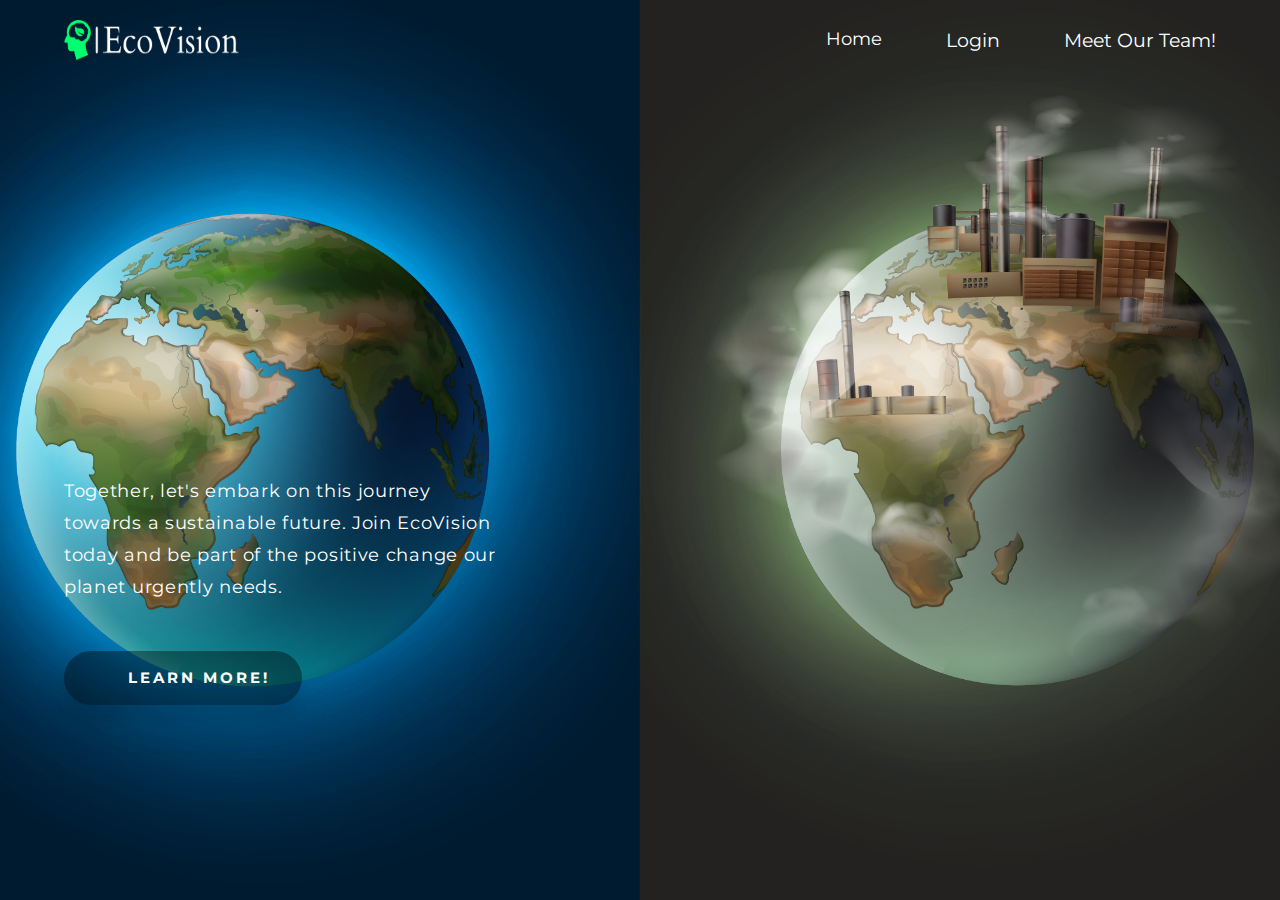
<file: index.html>
<!DOCTYPE html>
<html lang="en">

<head>
    <meta charset="UTF-8">
    <meta name="viewport" content="width=device-width, initial-scale=1.0">
    <link rel="stylesheet" href="https://cdnjs.cloudflare.com/ajax/libs/font-awesome/5.15.1/css/all.min.css">
    <link rel="stylesheet" href="./style.css">
    <link href="https://fonts.googleapis.com/css2?family=Montserrat:wght@500&display=swap" rel="stylesheet">
    <title>EcoVision</title>
    <style>
        body{
            background-image: url(img/bg.jpg);
            background-size: cover;
            background-position: center;
            background-repeat: no-repeat;
        }

    </style>
</head>

<body>
    <header>
        <img src="img/logo.png" alt="logo.png" width="175px" height="40px">

        <section class="menu">
            <ul class="menu-list">
                <li>Home</li>
                <li><a href="https://ecovisiones.000webhostapp.com/" target="_blank">Login</a></li>
                <li><a href="our team/index.html" target="_blank">Meet Our Team!</a></li>
            </ul>

            <button>
                <i class="fas fa-times"></i>
                <i class="fas fa-bars"></i>
            </button>
        </section>
    </header>

    <section class="main">

        <section class="left">
            <p class="msg">Together, let's embark on this journey towards a sustainable future. Join EcoVision today and be part of the positive change our planet urgently needs.</p>
            <button class="cta"><a href="about us.html" target="_blank">Learn More!</a></button>
        </section>

    </section>

    <script>
        var menu = document.querySelector('.menu');
        var menuBtn = document.querySelector('.menu button');
        menuBtn.addEventListener('click', () => {
            menu.classList.toggle('opened')
        })
    </script>


</body>

</html>
</file>
<file: style.css>
* {
    margin: 0;
    padding: 0;
    box-sizing: border-box;
    font-family: 'Montserrat', sans-serif;
}

body {
    min-height: 100vh;
    width: 100%;
    background-color: #fff;
    display: flex;
    flex-direction: column;
}

header {
    color: white;
    position: fixed;
    top: 0;
    height: 80px;
    width: 100%;
    display: flex;
    justify-content: space-between;
    align-items: center;
    padding: 0 64px;
    font-size: 16px;
    position: relative;
}

header h1 {
    text-transform: uppercase;
    font-size: 1.7em;
    letter-spacing: 1px;
}

.menu {
    display: flex;
}

.menu button {
    display: none;
}

.menu-list {
    list-style: none;
    display: flex;
}

.menu-list li {
    display: inline-block;
    margin-left: 32px;
    font-size: 1.1em;
    cursor: pointer;
    transition: color 0.3s;
}

.menu-list li.active,
.menu-list li:hover {
    color: rgba(0, 0, 0, .40);
}
.menu-list a {
    display: inline-block;
    margin-left: 32px;
    font-size: 1.1em;
    cursor: pointer;
    transition: color 0.3s;
    text-decoration: none;
    color: white;
}
.cta a{
    display: inline-block;
    margin-left: 32px;
    font-size: 1.1em;
    cursor: pointer;
    transition: color 0.3s;
    text-decoration: none;
    color: white;
}
.menu-list a.active,
.menu-list a:hover {
    color: rgba(0, 0, 0, .40);
}

.main {
    flex: 1;
    display: flex;
    align-items: center;
}

.right img {
    width: 100%;
}

.left {
    max-width: 45%;
    padding: 40px 64px;
}

.right {
    padding: 40px 48px;
}

.title {
    color: #ff5360;
    font-size: 3.2em;
    width: 50%;
    font-weight: bold;
    letter-spacing: 2px;
    margin-bottom: 48px;
}

.msg {
    margin-top: 200px;
    color: white;
    font-size: 1.1em;
    letter-spacing: 0.7px;
    line-height: 32px;
    margin-bottom: 48px;
}

button.cta {
    border: none;
    outline: none;
    background-color: rgba(0, 0, 0, .40);
    color: white;
    padding: 18px 32px;
    font-weight: bold;
    letter-spacing: 3px;
    text-transform: uppercase;
    border-radius: 30px;
    box-shadow: 0 20px 35px rgba(0, 0, 0, 0.1),
    0 15px 12px rgba(0, 0, 0, 0.08);
    cursor: pointer;
    transition: opacity 0.9;
}

button.cta:hover {
    opacity: 0.9;
}

/*  -----    RESPONSIVENESS    -----  */

@media (max-width:800px) {
    header,
    .left,
    .right {
        padding-left: 40px;
        padding-right: 40px;
    }
}

@media (max-width: 650px) {

    .main {
        flex-direction: column;
    }

    .left,
    .right {
        width: 100%;
        max-width: 100%;
        padding: 24px;
        display: flex;
        flex-direction: column;
        align-items: center;
    }

    .left {
        font-size: 0.8em;
    }

    .left * {
        width: 95%;
        margin-bottom: 32px;
        text-align: center;
    }

    button.cta {
        max-width: 60%;
    }

    .right img {
        width: 80%;
    }

    /* Nav Menu Responsiveness */

    .menu button {
        display: block;
        width: 40px;
        height: 40px;
        border: none;
        background: transparent;
        color: white;
        outline: none;
        font-size: 1.7em;
        cursor: pointer;
        z-index: 2;
    }

    .menu i.fa-times,
    .menu.opened i.fa-bars {
        display: none;
    }

    .menu.opened i.fa-times,
    .menu i.fa-bars {
        display: block;
        animation: enter 0.8s;
    }

    @keyframes enter {
        0% {
            opacity: 0;
        }

        100% {
            opacity: 1;
        }
    }

    .menu-list {
        position: fixed;
        top: 0;
        right: 0;
        width: 80%;
        height: 100%;
        background-color: rgba(0, 0, 0, .40);
        color: #fff;
        padding: 46px;
        flex-direction: column;
        align-items: flex-end;
        padding-top: 80px;
        transform: translateX(100%);
        transition: transform 0.5s;
    }

    .menu-list li {
        font-size: 1.7em;
        margin: 32px 0px;
    }

    .menu.opened .menu-list {
        transform: translateX(0);
    }

    .menu.opened button {
        color: #fff;
    }
}
</file>
